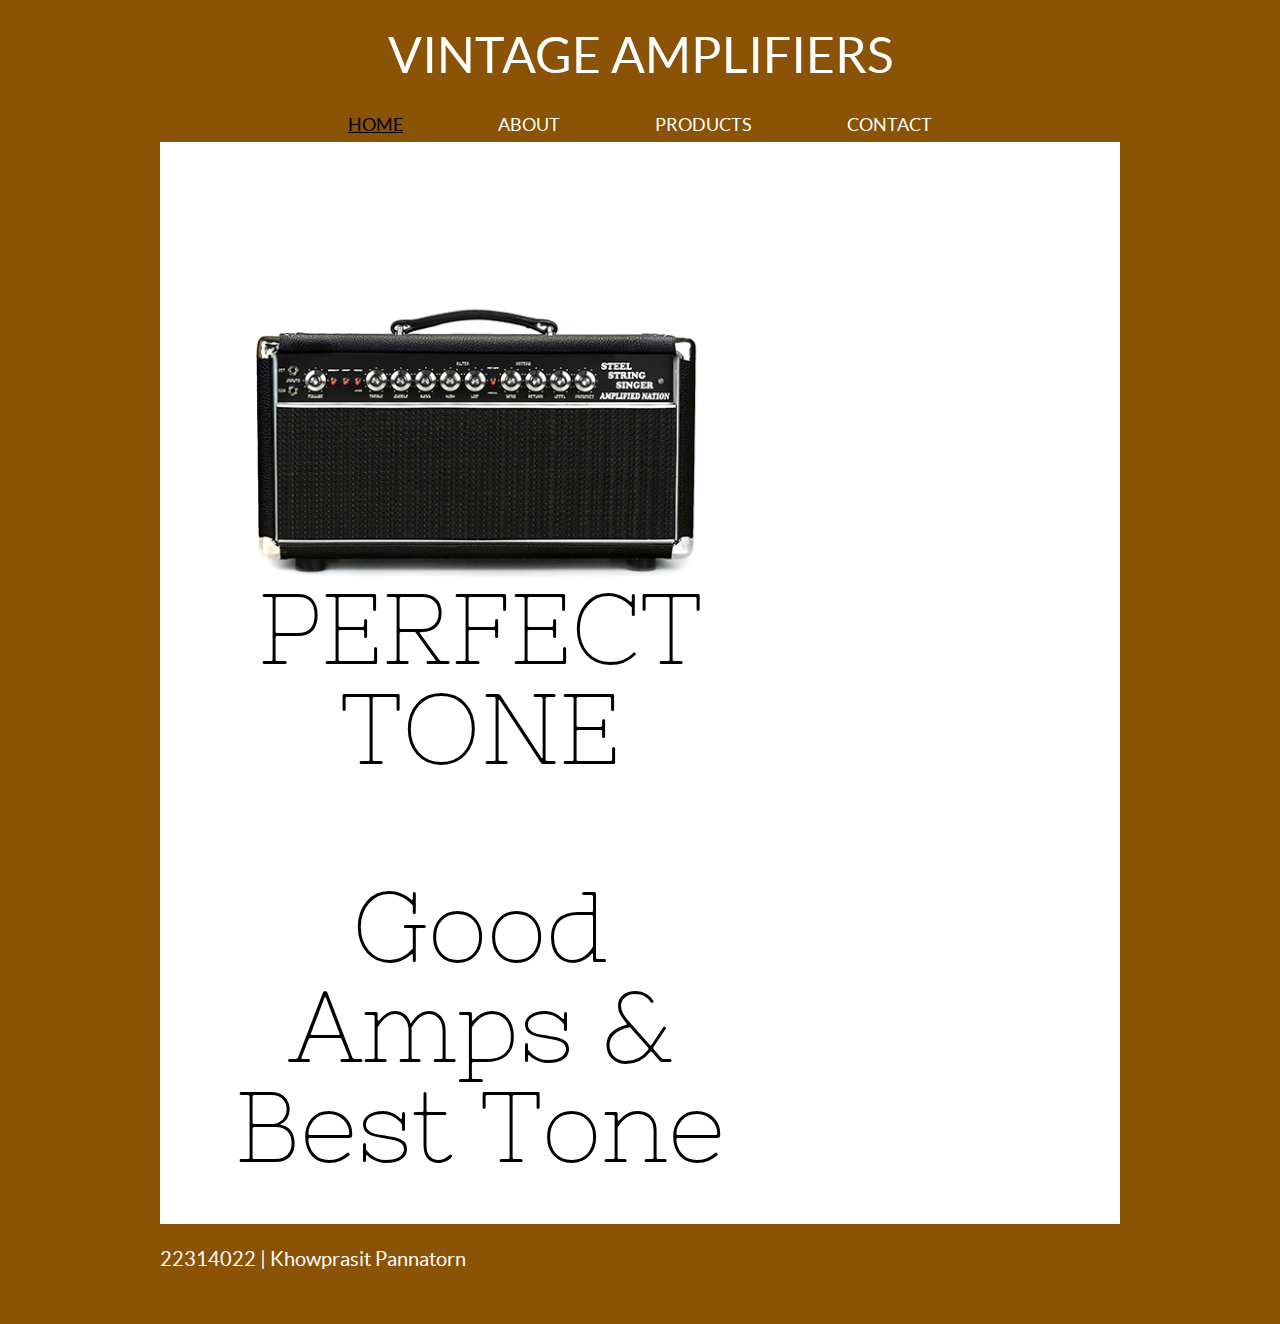
<file: index.html>
<!DOCTYPE html>
<!-- Website template by freewebsitetemplates.com -->
<html>
<head>
	<meta charset="UTF-8">
	<meta name="viewport" content="user-scalable=0, width=device-width, initial-scale=1.0, maximum-scale=1.0, minimum-scale=1.0">
	<title>Belle &amp; Carrie Rehabilitation Yoga Web Template</title>
	<link rel="stylesheet" type="text/css" href="css/style.css">
	<link rel="stylesheet" type="text/css" href="css/mobile.css">
	<script type='text/javascript' src='js/mobile.js'></script>
</head>
<body>
	<div id="header">
		<h1><a href="index.html">VINTAGE AMPLIFIERS</a></h1>
		<ul id="navigation">
			<li class="current">
				<a href="index.html">Home</a>
			</li>
			<li>
				<a href="about.html">About</a>
			</li>
			<li>
				<a href="classes.html">Products</a>
				<ul>
					<li>
						<a href="instructors.html">Gallery</a>
					</li>
				</ul>
			</li>
			<li>
				<a href="contact.html">Contact</a>
			</li>
		</ul>
	</div>
	<div id="body">
		<div id="tagline">
			<img src="images/amp.png" alt="lady doing yoga" class="figure">
			<h1>Perfect Tone</h1>
			<p>
				Good Amps &amp; Best Tone
			</p>
		</div>
	</div>
	<div id="footer">
		<div>
			<p>
				22314022 | Khowprasit Pannatorn
			</p>
		</div>
	</div>
</body>
</html>
</file>
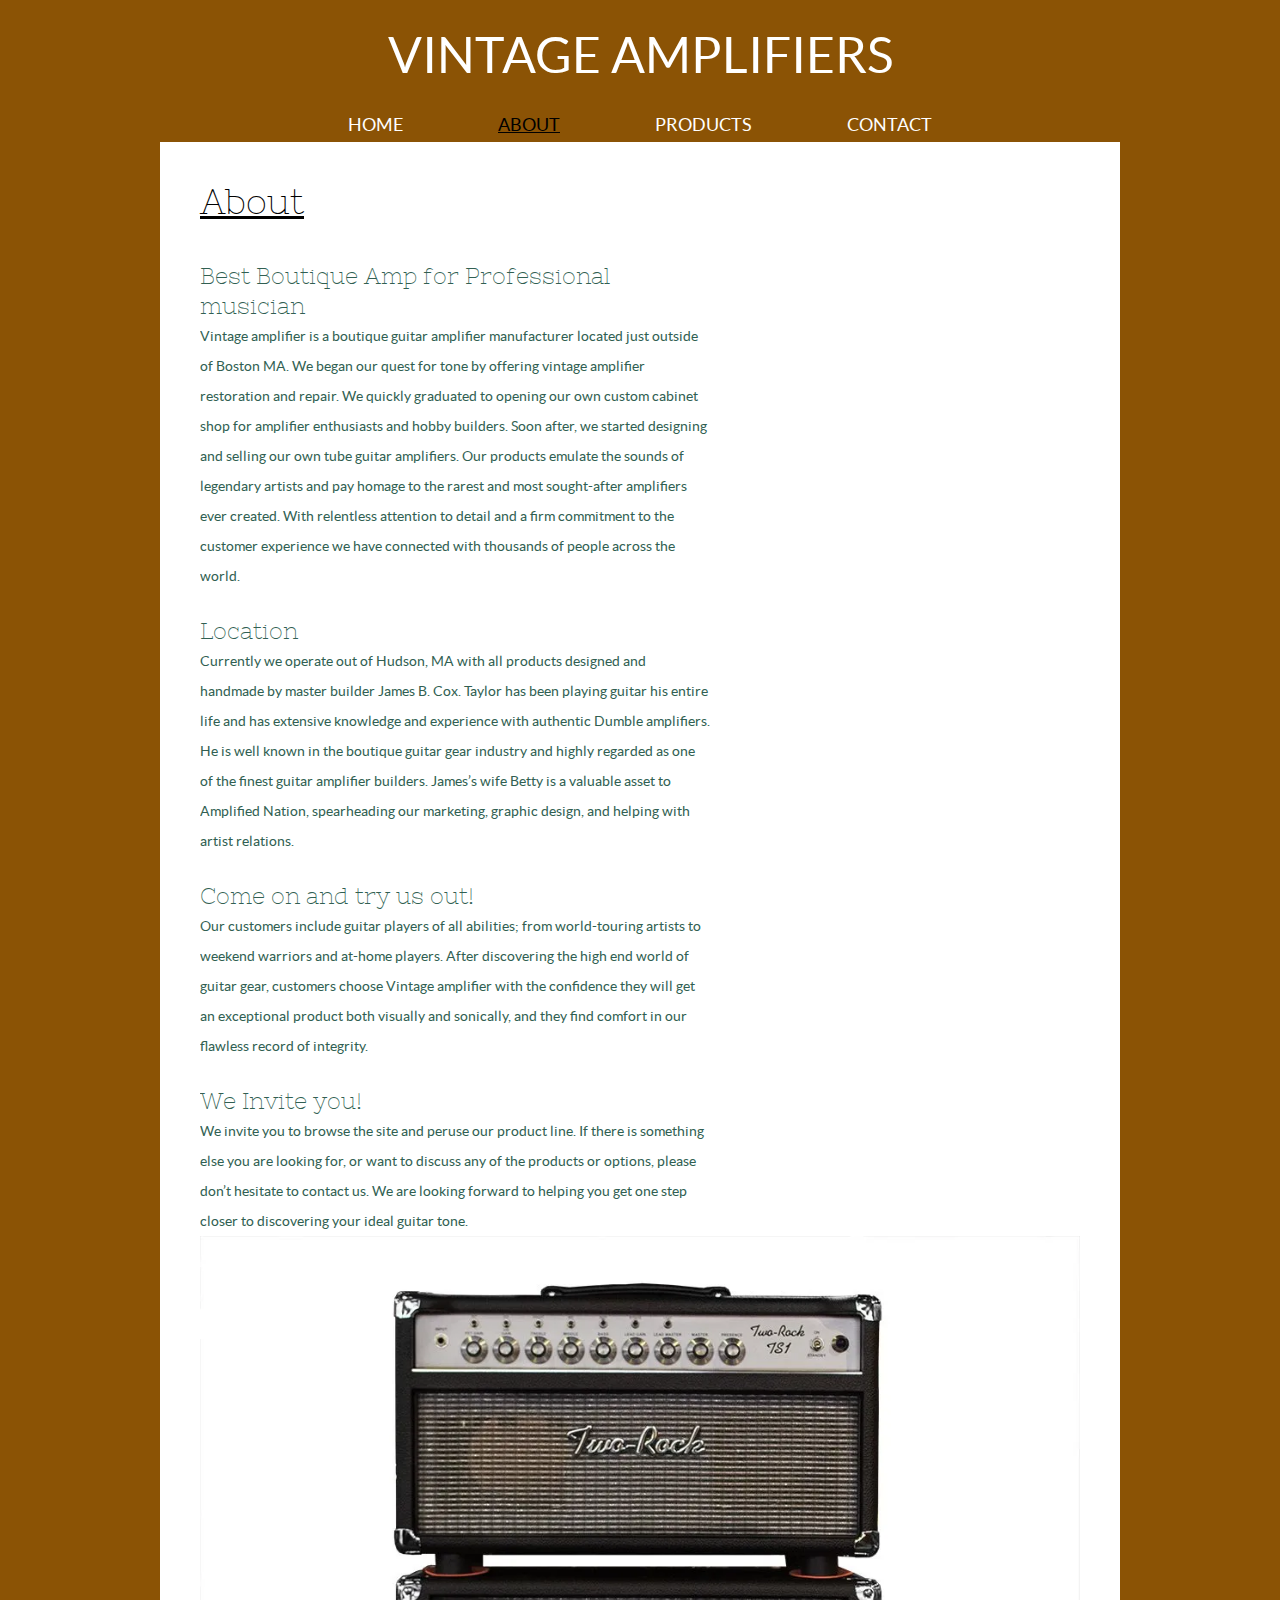
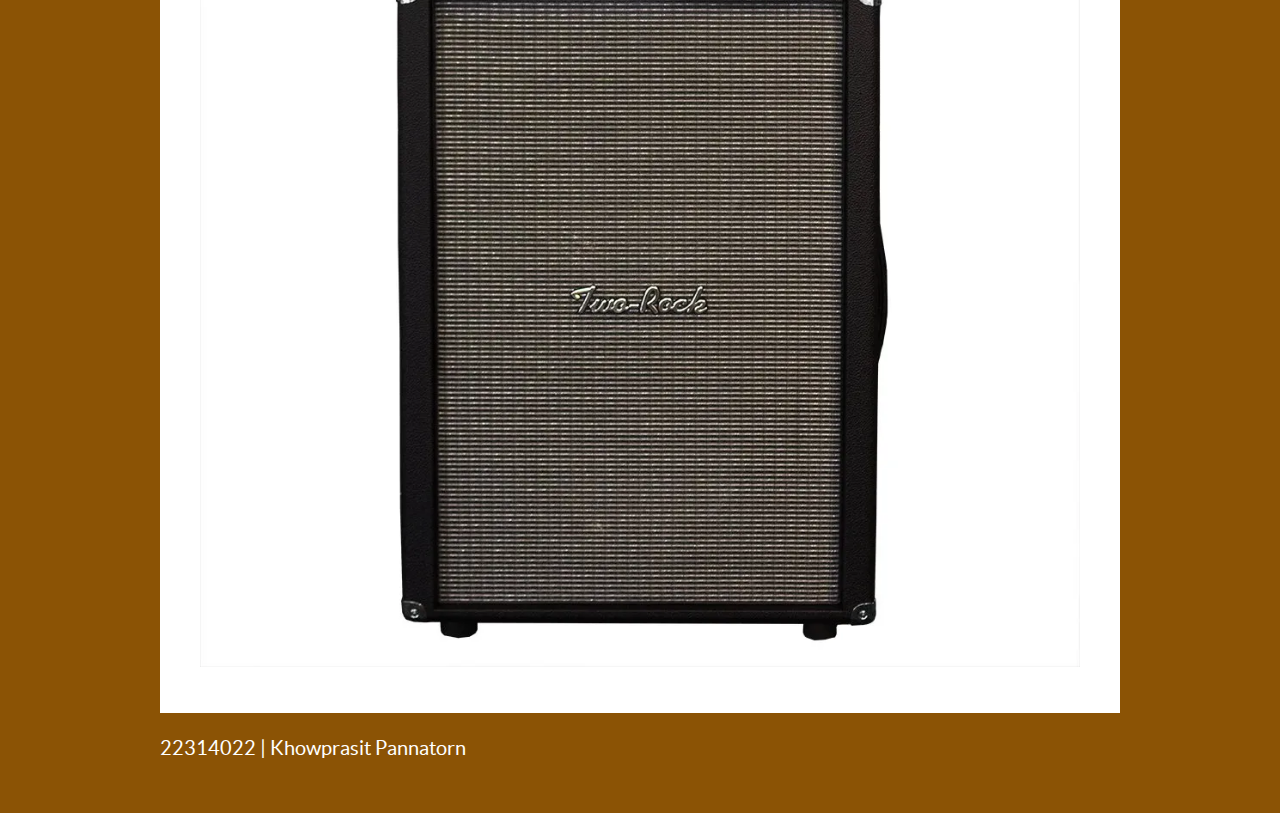
<file: about.html>
<!DOCTYPE html>
<!-- Website template by freewebsitetemplates.com -->
<html>
<head>
	<meta charset="UTF-8">
	<meta name="viewport" content="user-scalable=0, width=device-width, initial-scale=1.0, maximum-scale=1.0, minimum-scale=1.0">
	<title>About - Belle &amp; Carrie Rehabilitation Yoga Web Template</title>
	<link rel="stylesheet" type="text/css" href="css/style.css">
	<link rel="stylesheet" type="text/css" href="css/mobile.css">
	<script type='text/javascript' src='js/mobile.js'></script>
</head>
<body>
	<div id="header">
		<h1><a href="index.html">VINTAGE AMPLIFIERS</a></h1>
		<ul id="navigation">
			<li>
				<a href="index.html">Home</a>
			</li>
			<li class="current">
				<a href="about.html">About</a>
			</li>
			<li>
				<a href="classes.html">Products</a>
				<ul>
					<li>
						<a href="instructors.html">Gallery</a>
					</li>
				</ul>
			</li>
			<li>
				<a href="contact.html">Contact</a>
			</li>
		</ul>
	</div>
	<div id="body">
		<h2>About</h2>
		<div class="content">
			<div>
				<h3>Best Boutique Amp for Professional musician</h3>
				<p>
					Vintage amplifier  is a boutique guitar amplifier manufacturer located just outside of Boston MA. We began our quest for tone by offering vintage amplifier restoration and repair. We quickly graduated to opening our own custom cabinet shop for amplifier enthusiasts and hobby builders. Soon after, we started designing and selling our own tube guitar amplifiers. Our products emulate the sounds of legendary artists and pay homage to the rarest and most sought-after amplifiers ever created. With relentless attention to detail and a firm commitment to the customer experience we have connected with thousands of people across the world.

				</p>
				<h3>Location</h3>
				<p>
					Currently we operate out of Hudson, MA with all products designed and handmade by master builder James B. Cox. Taylor has been playing guitar his entire life and has extensive knowledge and experience with authentic Dumble amplifiers. He is well known in the boutique guitar gear industry and highly regarded as one of the finest guitar amplifier builders. James’s wife Betty is a valuable asset to Amplified Nation, spearheading our marketing, graphic design, and helping with artist relations. 
				</p>
				<h3>Come on and try us out!</h3>
				<p>
					Our customers include guitar players of all abilities; from world-touring artists to weekend warriors and at-home players. After discovering the high end world of guitar gear, customers choose Vintage amplifier with the confidence they will get an exceptional product both visually and sonically, and they find comfort in our flawless record of integrity. 
				</p>
				<h3>We Invite you!</h3>
				<p>
					We invite you to browse the site and peruse our product line. If there is something else you are looking for, or want to discuss any of the products or options, please don’t hesitate to contact us. We are looking forward to helping you get one step closer to discovering your ideal guitar tone. 
				</p>
			</div>
			<img src="images/amp2.webp" alt="lady doing yoga" class="figure2">
		</div>
		
		
	</div>
	<div id="footer"><div>
			<p>
				22314022 | Khowprasit Pannatorn
			</p>
		</div>
	</div>
</body>
</html>
</file>
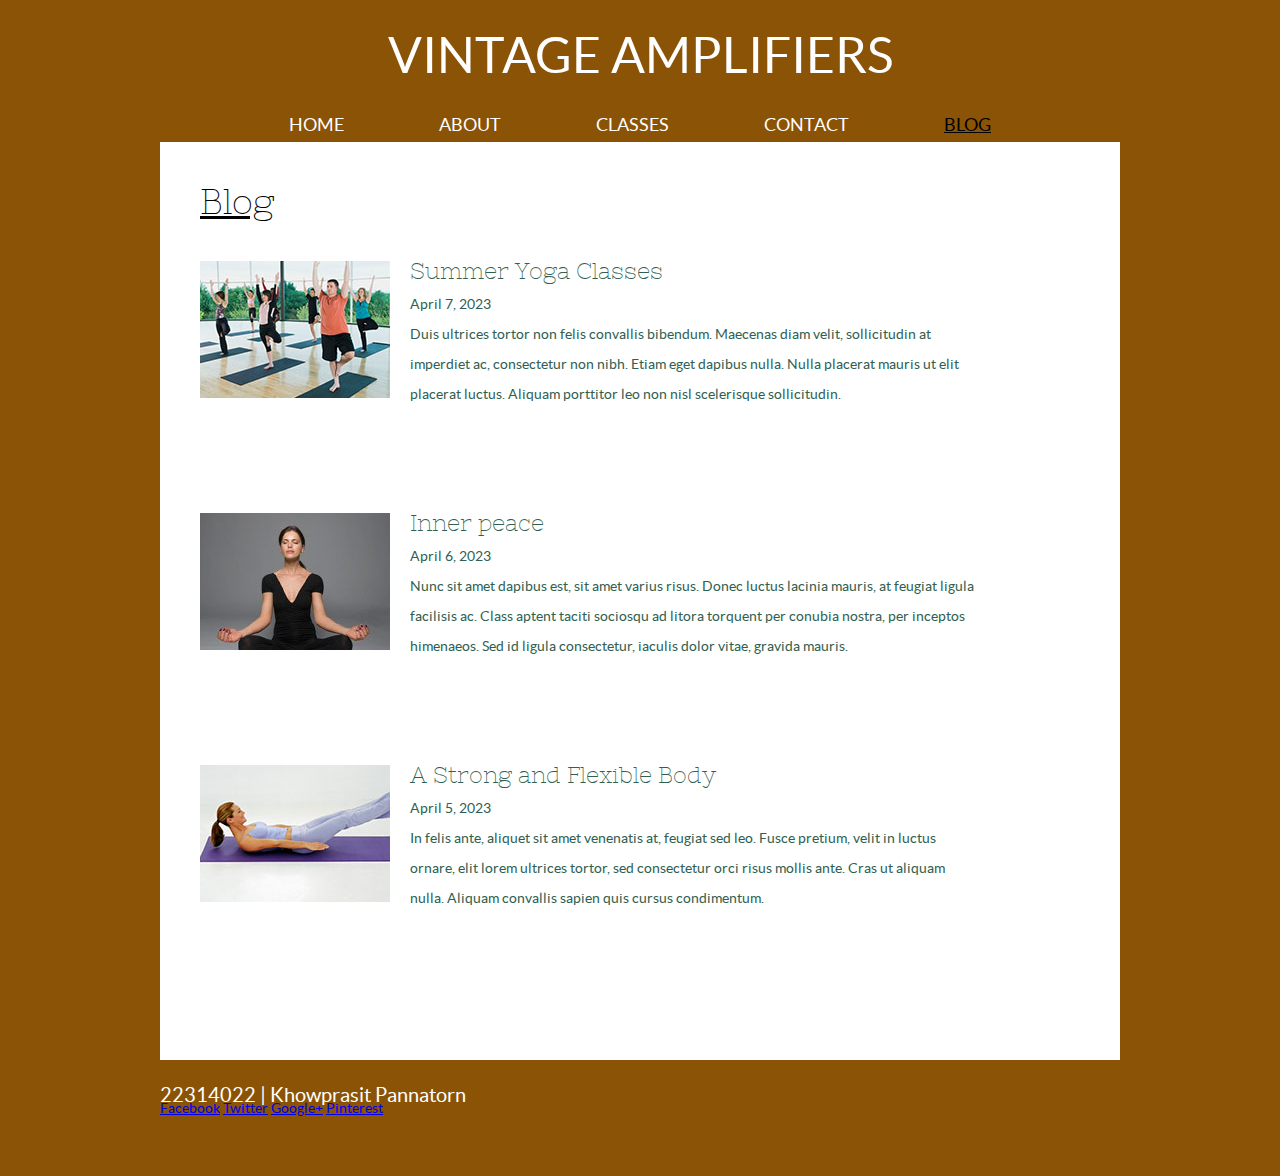
<file: blog.html>
<!DOCTYPE html>
<!-- Website template by freewebsitetemplates.com -->
<html>
<head>
	<meta charset="UTF-8">
	<meta name="viewport" content="user-scalable=0, width=device-width, initial-scale=1.0, maximum-scale=1.0, minimum-scale=1.0">
	<title>Blog - Belle &amp; Carrie Rehabilitation Yoga Web Template</title>
	<link rel="stylesheet" type="text/css" href="css/style.css">
	<link rel="stylesheet" type="text/css" href="css/mobile.css">
	<script type='text/javascript' src='js/mobile.js'></script>
</head>
<body>
	<div id="header">
		<h1><a href="index.html">VINTAGE AMPLIFIERS</a></h1>
		<ul id="navigation">
			<li>
				<a href="index.html">Home</a>
			</li>
			<li>
				<a href="about.html">About</a>
			</li>
			<li>
				<a href="classes.html">Classes</a>
				<ul>
					<li>
						<a href="instructors.html">Instructors</a>
					</li>
				</ul>
			</li>
			<li>
				<a href="contact.html">Contact</a>
			</li>
			<li class="current">
				<a href="blog.html">Blog</a>
			</li>
		</ul>
	</div>
	<div id="body">
		<h2>Blog</h2>
		<ul class="blog">
			<li>
				<img src="images/group-yoga.jpg" alt="yoga in group">
				<h3><a href="singlepost.html">Summer Yoga Classes</a></h3>
				<span>April 7, 2023 </span>
				<p>
					Duis ultrices tortor non felis convallis bibendum. Maecenas diam velit, sollicitudin at imperdiet ac, consectetur non nibh. Etiam eget dapibus nulla. Nulla placerat mauris ut elit placerat luctus. Aliquam porttitor leo non nisl scelerisque sollicitudin.
				</p>
			</li>
			<li>
				<img src="images/yoga-concentrating.jpg" alt="yoga concentrating">
				<h3><a href="singlepost.html">Inner peace</a></h3>
				<span>April 6, 2023 </span>
				<p>
					Nunc sit amet dapibus est, sit amet varius risus. Donec luctus lacinia mauris, at feugiat ligula facilisis ac. Class aptent taciti sociosqu ad litora torquent per conubia nostra, per inceptos himenaeos. Sed id ligula consectetur, iaculis dolor vitae, gravida mauris.
				</p>
			</li>
			<li>
				<img src="images/lying-yoga.jpg" alt="yoga lying down legs in the air">
				<h3><a href="singlepost.html">A Strong and Flexible Body</a></h3>
				<span>April 5, 2023 </span>
				<p>
					In felis ante, aliquet sit amet venenatis at, feugiat sed leo. Fusce pretium, velit in luctus ornare, elit lorem ultrices tortor, sed consectetur orci risus mollis ante. Cras ut aliquam nulla. Aliquam convallis sapien quis cursus condimentum.
				</p>
			</li>
		</ul>
	</div>
	<div id="footer"><div>
			<p>
				22314022 | Khowprasit Pannatorn
			</p>
		</div>
		<div id="connect">
			<a href="https://freewebsitetemplates.com/go/facebook/" id="facebook" target="_blank">Facebook</a>
			<a href="https://freewebsitetemplates.com/go/twitter/" id="twitter" target="_blank">Twitter</a>
			<a href="https://freewebsitetemplates.com/go/googleplus/" id="googleplus" target="_blank">Google&#43;</a>
			<a href="https://freewebsitetemplates.com/go/pinterest/" id="pinterest" target="_blank">Pinterest</a>
		</div>
	</div>
</body>
</html>
</file>
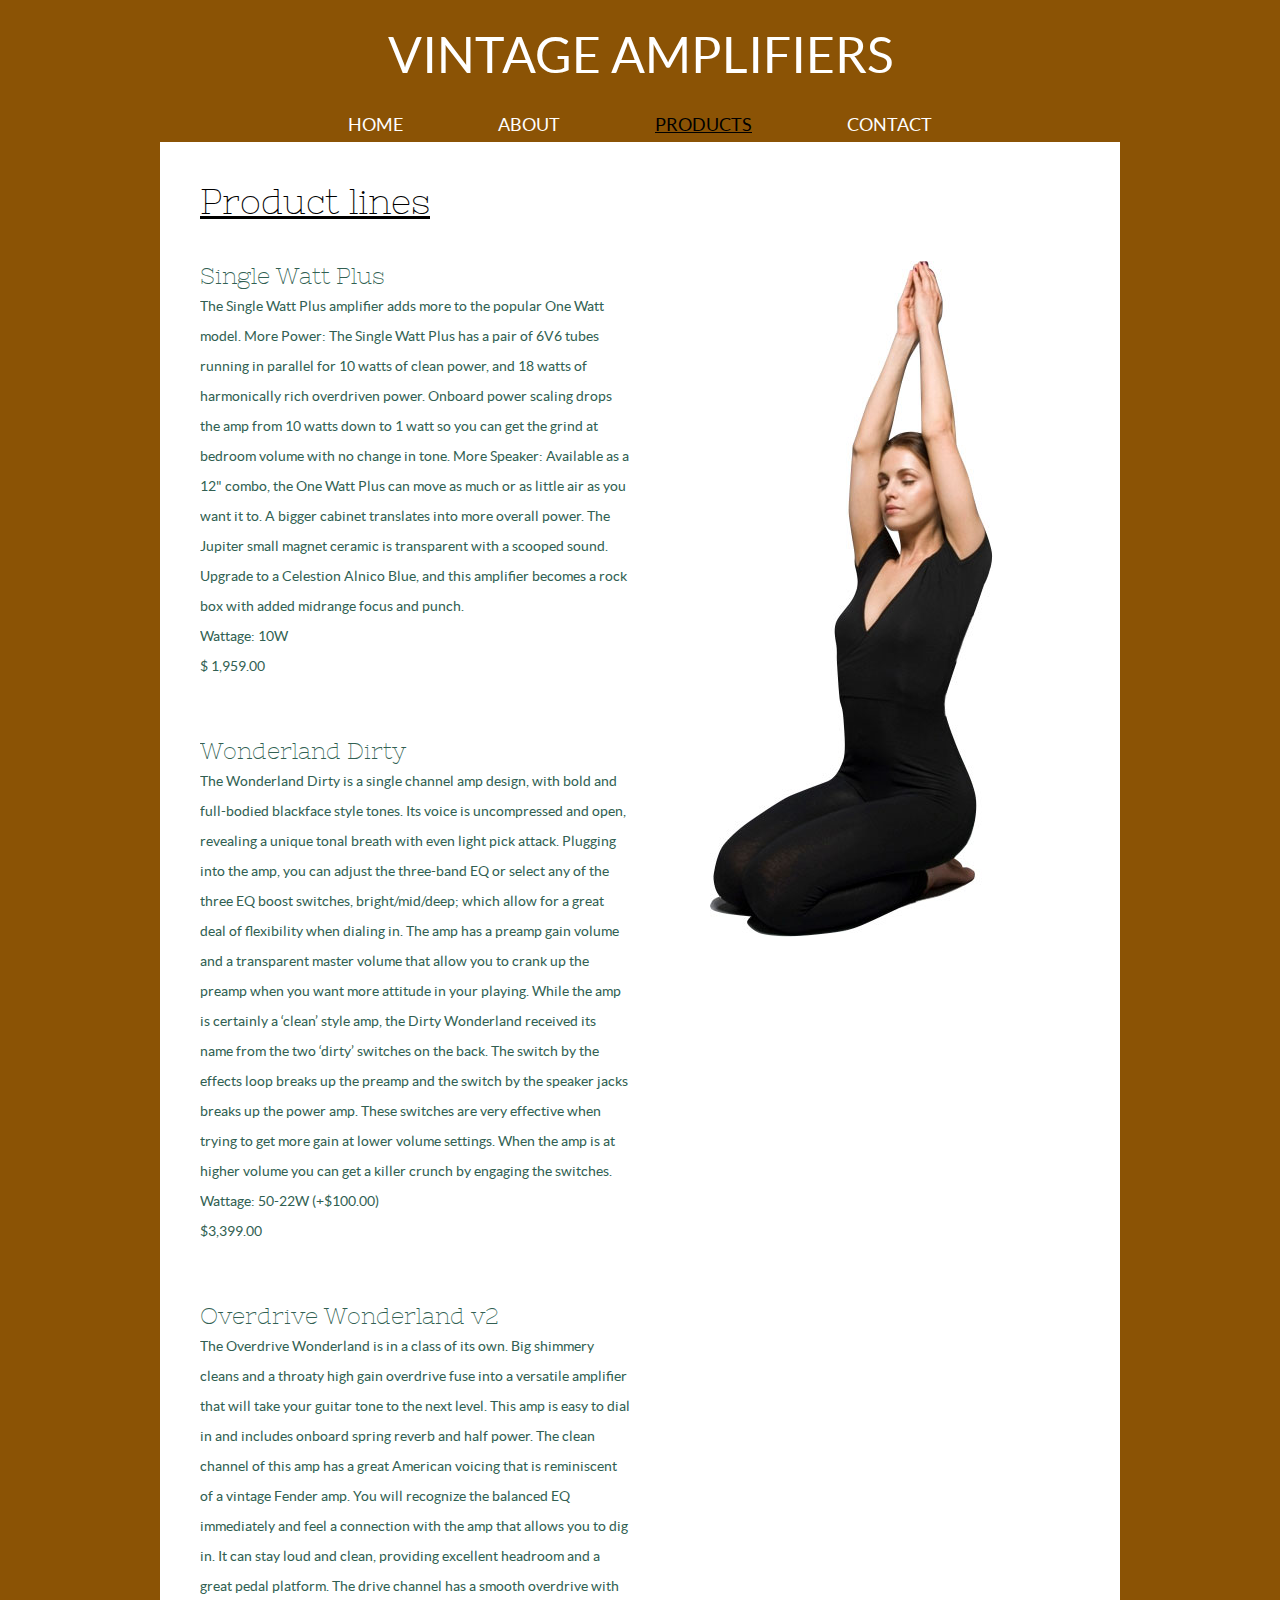
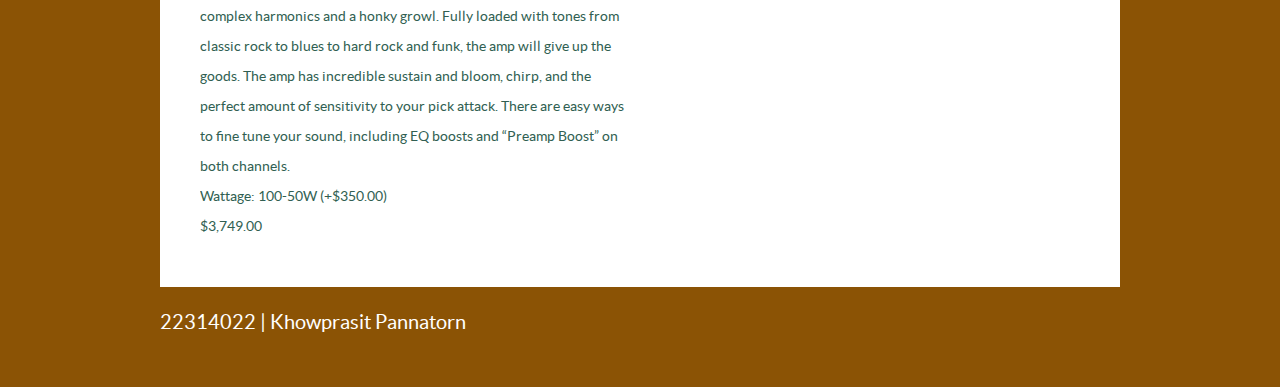
<file: classes.html>
<!DOCTYPE html>
<!-- Website template by freewebsitetemplates.com -->
<html>
<head>
	<meta charset="UTF-8">
	<meta name="viewport" content="user-scalable=0, width=device-width, initial-scale=1.0, maximum-scale=1.0, minimum-scale=1.0">
	<title>Classes - Belle &amp; Carrie Rehabilitation Yoga Web Template</title>
	<link rel="stylesheet" type="text/css" href="css/style.css">
	<link rel="stylesheet" type="text/css" href="css/mobile.css">
	<script type='text/javascript' src='js/mobile.js'></script>
</head>
<body>
	<div id="header">
		<h1><a href="index.html">VINTAGE AMPLIFIERS</a></h1>
		<ul id="navigation">
			<li>
				<a href="index.html">Home</a>
			</li>
			<li>
				<a href="about.html">About</a>
			</li>
			<li class="current">
				<a href="classes.html">Products</a>
				<ul>
					<li>
						<a href="instructors.html">Gallery</a>
					</li>
				</ul>
			</li>
			<li>
				<a href="contact.html">Contact</a>
			</li>

		</ul>
	</div>
	<div id="body">
		<h2>Product lines</h2>
		<div class="content">
			<div>
				<div class="section">
					<h3>Single Watt Plus</h3>
					<p>
						The Single Watt Plus amplifier adds more to the popular One Watt model. 

More Power: The Single Watt Plus has a pair of 6V6 tubes running in parallel for 10 watts of clean power, and 18 watts of harmonically rich overdriven power. Onboard power scaling drops the amp from 10 watts down to 1 watt so you can get the grind at bedroom volume with no change in tone. 

More Speaker: Available as a 12" combo, the One Watt Plus can move as much or as little air as you want it to. A bigger cabinet translates into more overall power. The Jupiter small magnet ceramic is transparent with a scooped sound. Upgrade to a Celestion Alnico Blue, and this amplifier becomes a rock box with added midrange focus and punch. 
					</p>
					<span>Wattage: 10W</span>
					<span>$ 1,959.00
					</span>
				</div>
				<div class="section">
					<h3> Wonderland Dirty
					</h3>
					<p>
						The Wonderland Dirty is a single channel amp design, with bold and full-bodied blackface style tones. Its voice is uncompressed and open, revealing a unique tonal breath with even light pick attack. Plugging into the amp, you can adjust the three-band EQ or select any of the three EQ boost switches, bright/mid/deep; which allow for a great deal of flexibility when dialing in. The amp has a preamp gain volume and a transparent master volume that allow you to crank up the preamp when you want more attitude in your playing. While the amp is certainly a ‘clean’ style amp, the Dirty Wonderland received its name from the two ‘dirty’ switches on the back. The switch by the effects loop breaks up the preamp and the switch by the speaker jacks breaks up the power amp. These switches are very effective when trying to get more gain at lower volume settings. When the amp is at higher volume you can get a killer crunch by engaging the switches.
					</p>
					<span>Wattage: 50-22W (+$100.00)</span>
					<span>$3,399.00</span>
				</div>
				<div class="section">
					<h3> Overdrive Wonderland v2</h3>
					<p>
						The Overdrive Wonderland is in a class of its own.  Big shimmery cleans and a throaty high gain overdrive fuse into a versatile amplifier that will take your guitar tone to the next level.  This amp is easy to dial in and includes onboard spring reverb and half power.

The clean channel of this amp has a great American voicing that is reminiscent of a vintage Fender amp. You will recognize the balanced EQ immediately and feel a connection with the amp that allows you to dig in.  It can stay loud and clean, providing excellent headroom and a great pedal platform.

The drive channel has a smooth overdrive with complex harmonics and a honky growl. Fully loaded with tones from classic rock to blues to hard rock and funk, the amp will give up the goods. The amp has incredible sustain and bloom, chirp, and the perfect amount of sensitivity to your pick attack.  There are easy ways to fine tune your sound, including EQ boosts and “Preamp Boost” on both channels.


					</p>
					<span>Wattage: 100-50W (+$350.00)</span>
					<span>$3,749.00</span>
				</div>
			</div>
			<img src="images/lady-in-yoga.jpg" alt="lady doing yoga" class="figure">
		</div>
	</div>
	<div id="footer"><div>
			<p>
				22314022 | Khowprasit Pannatorn
			</p>
		</div>
	</div>
</body>
</html>
</file>
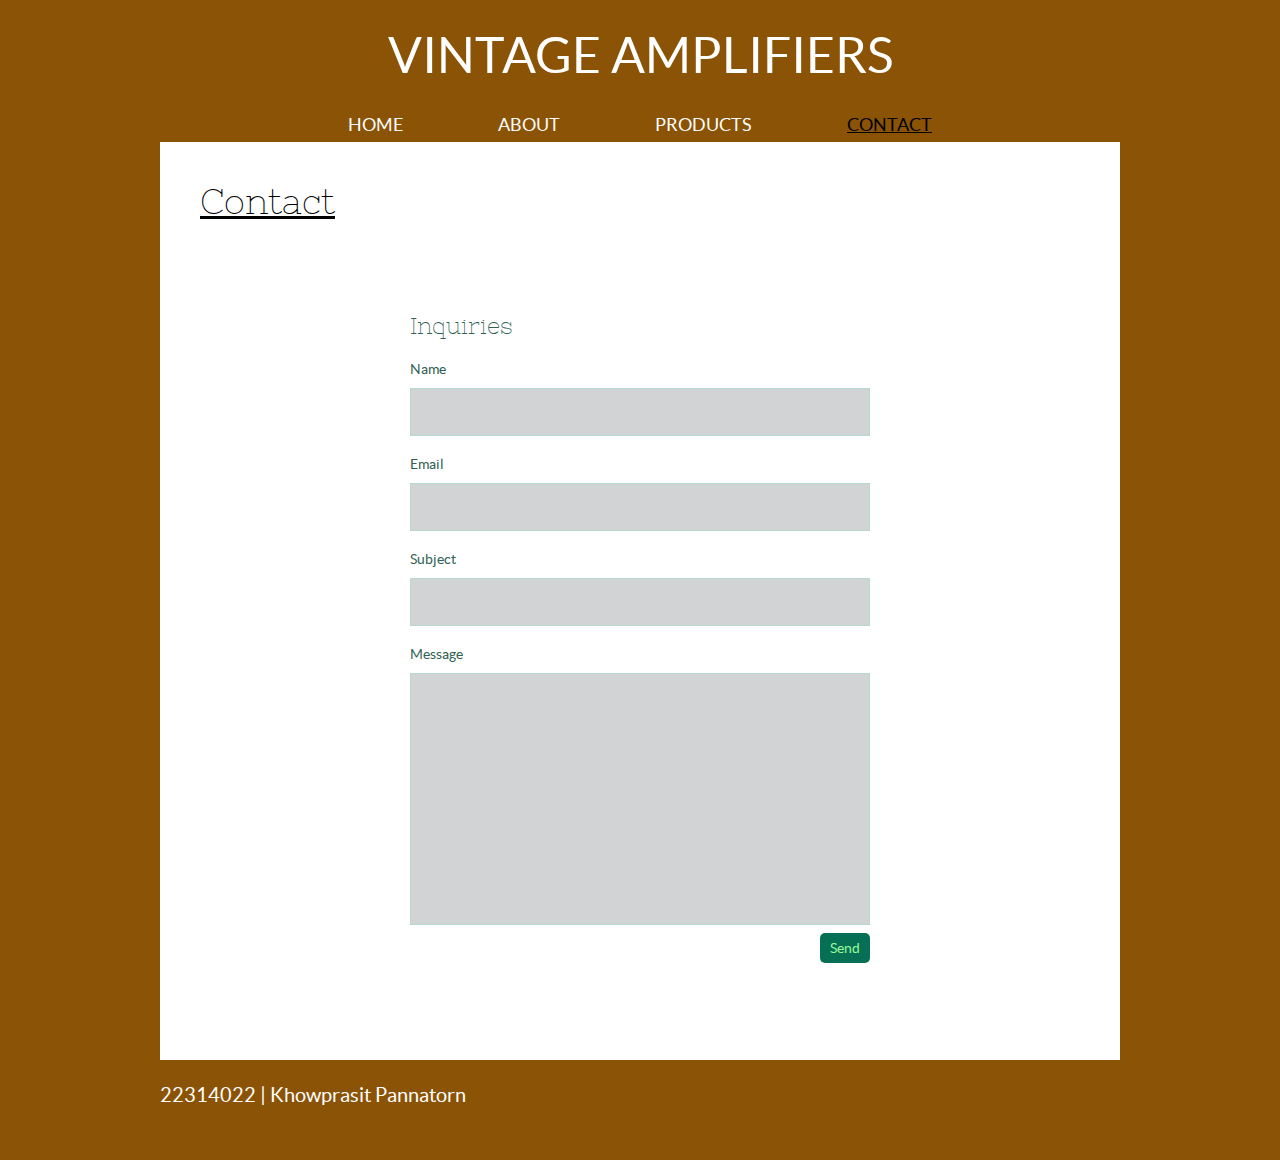
<file: contact.html>
<!DOCTYPE html>
<!-- Website template by freewebsitetemplates.com -->
<html>
<head>
	<meta charset="UTF-8">
	<meta name="viewport" content="user-scalable=0, width=device-width, initial-scale=1.0, maximum-scale=1.0, minimum-scale=1.0">
	<title>Contact - Belle &amp; Carrie Rehabilitation Yoga Web Template</title>
	<link rel="stylesheet" type="text/css" href="css/style.css">
	<link rel="stylesheet" type="text/css" href="css/mobile.css">
	<script type='text/javascript' src='js/mobile.js'></script>
</head>
<body>
	<div id="header">
		<h1><a href="index.html">VINTAGE AMPLIFIERS</a></h1>
		<ul id="navigation">
			<li>
				<a href="index.html">Home</a>
			</li>
			<li>
				<a href="about.html">About</a>
			</li>
			<li>
				<a href="classes.html">Products</a>
				<ul>
					<li>
						<a href="instructors.html">Gallery</a>
					</li>
				</ul>
			</li>
			<li class="current">
				<a href="contact.html">Contact</a>
			</li>
		</ul>
	</div>
	<div id="body">
		<h2>Contact</h2>
		<form action="index.html">
			<h3>Inquiries</h3>
			<label for="name">
				<span>Name</span>
				<input type="text" id="name">
			</label>
			<label for="email">
				<span>Email</span>
				<input type="text" id="email">
			</label>
			<label for="subject">
				<span>Subject</span>
				<input type="text" id="subject">
			</label>
			<label for="message">
				<span>Message</span>
				<textarea name="message" id="message" cols="30" rows="10"></textarea>
			</label>
			<input type="submit" id="send" value="Send">
		</form>
	</div>
	<div id="footer"><div>
			<p>
				22314022 | Khowprasit Pannatorn
			</p>
		</div>
	</div>
</body>
</html>
</file>
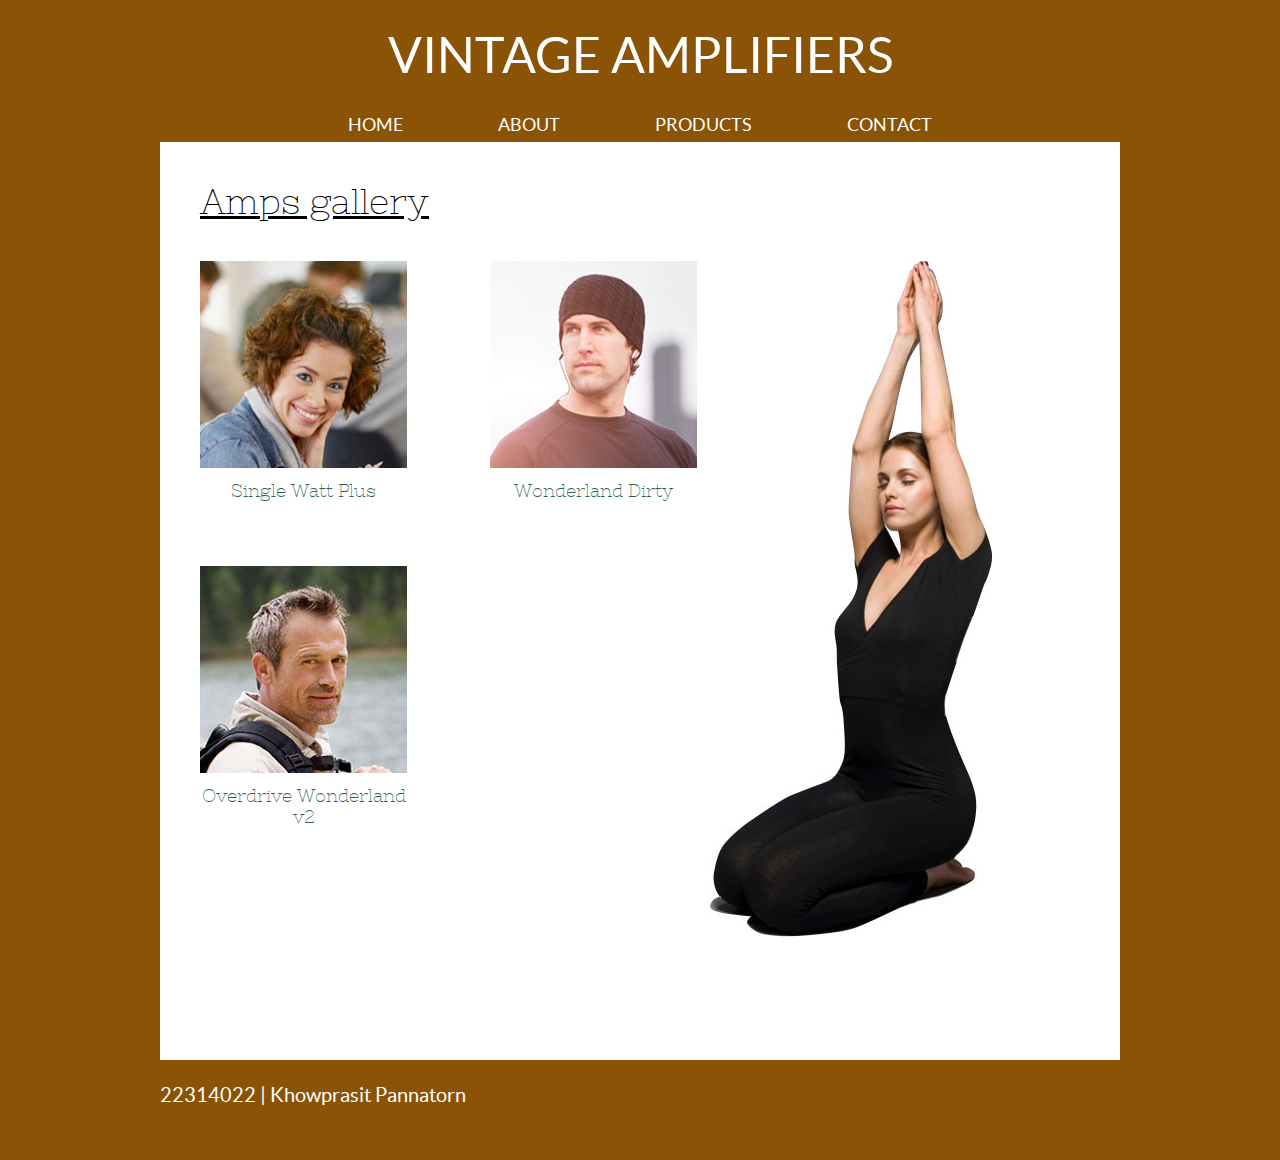
<file: instructors.html>
<!DOCTYPE html>
<!-- Website template by freewebsitetemplates.com -->
<html>
<head>
	<meta charset="UTF-8">
	<meta name="viewport" content="user-scalable=0, width=device-width, initial-scale=1.0, maximum-scale=1.0, minimum-scale=1.0">
	<title>Instructors - Belle &amp; Carrie Rehabilitation Yoga Web Template</title>
	<link rel="stylesheet" type="text/css" href="css/style.css">
	<link rel="stylesheet" type="text/css" href="css/mobile.css">
	<script type='text/javascript' src='js/mobile.js'></script>
</head>
<body>
	<div id="header">
		<h1><a href="index.html">VINTAGE AMPLIFIERS</a></h1>
		<ul id="navigation">
			<li>
				<a href="index.html">Home</a>
			</li>
			<li>
				<a href="about.html">About</a>
			</li>
			<li>
				<a href="classes.html">Products</a>
				<ul>
					<li class="current">
						<a href="instructors.html">Gallery</a>
					</li>
				</ul>
			</li>
			<li>
				<a href="contact.html">Contact</a>
			</li>
		</ul>
	</div>
	<div id="body">
		<h2>Amps gallery</h2>
		<div class="content">
			<div>
				<ul class="section">
					<li>
						<img src="images/instructor1.jpg" alt="Yoga instructor one">
						<h4>Single Watt Plus</h4>
					</li>
					<li>
						<img src="images/instructor2.jpg" alt="Yoga instructor two">
						<h4>Wonderland Dirty</h4>
					</li>
				</ul>
				<ul class="section">
					<li>
						<img src="images/instructor3.jpg" alt="Yoga instructor three">
						<h4>Overdrive Wonderland v2</h4>
					</li>
				</ul>
			</div>
			<img src="images/lady-in-yoga.jpg" alt="lady doing yoga" class="figure">
		</div>
	</div>
	<div id="footer"><div>
			<p>
				22314022 | Khowprasit Pannatorn
			</p>
		</div>
	</div>
</body>
</html>
</file>
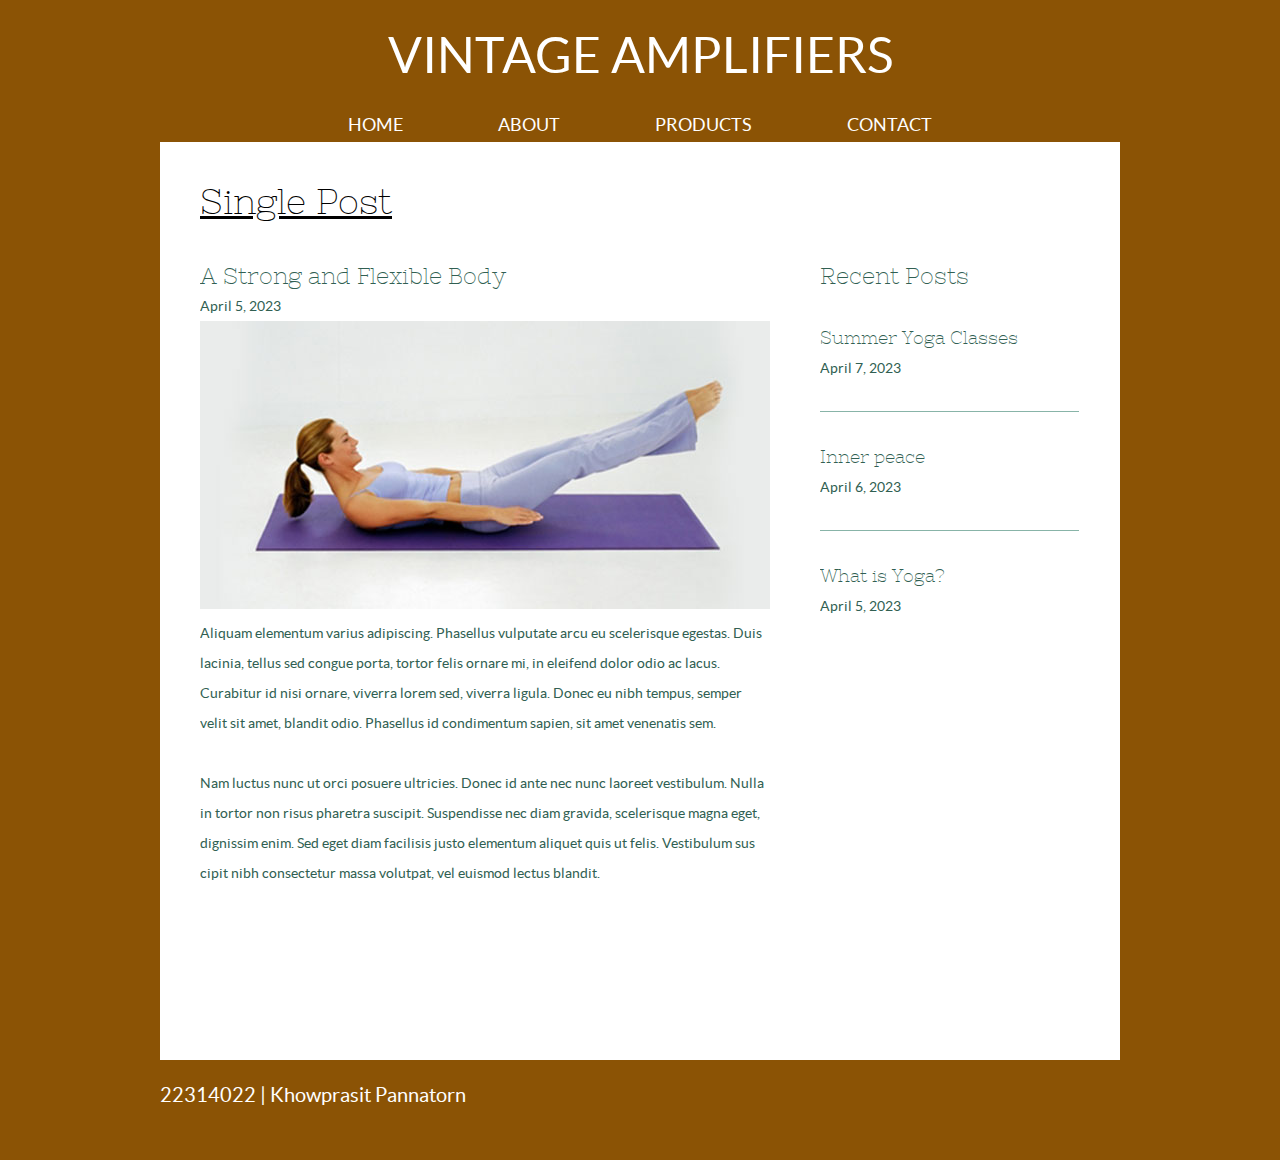
<file: singlepost.html>
<!DOCTYPE html>
<!-- Website template by freewebsitetemplates.com -->
<html>
<head>
	<meta charset="UTF-8">
	<meta name="viewport" content="user-scalable=0, width=device-width, initial-scale=1.0, maximum-scale=1.0, minimum-scale=1.0">
	<title>Single Post - Belle &amp; Carrie Rehabilitation Yoga Web Template</title>
	<link rel="stylesheet" type="text/css" href="css/style.css">
	<link rel="stylesheet" type="text/css" href="css/mobile.css">
	<script type='text/javascript' src='js/mobile.js'></script>
</head>
<body>
	<div id="header">
		<h1><a href="index.html">VINTAGE AMPLIFIERS</a></h1>
		<ul id="navigation">
			<li>
				<a href="index.html">Home</a>
			</li>
			<li>
				<a href="about.html">About</a>
			</li>
			<li>
				<a href="classes.html">Products</a>
				<ul>
					<li>
						<a href="instructors.html">Gallery</a>
					</li>
				</ul>
			</li>
			<li>
				<a href="contact.html">Contact</a>
			</li>
		</ul>
	</div>
	<div id="body">
		<h2>Single Post</h2>
		<div class="content">
			<div class="article">
				<h3>A Strong and Flexible Body</h3>
				<span>April 5, 2023 </span>
				<img src="images/lying-yoga2.jpg" alt="yoga lying down legs in the air">
				<p>
					Aliquam elementum varius adipiscing. Phasellus vulputate arcu eu scelerisque egestas. Duis lacinia, tellus sed congue porta, tortor felis ornare mi, in eleifend dolor odio ac lacus. Curabitur id nisi ornare, viverra lorem sed, viverra ligula.  Donec eu nibh tempus, semper velit sit amet, blandit odio. Phasellus id condimentum sapien, sit amet venenatis sem.
				</p>
				<p>
					Nam luctus nunc ut orci posuere ultricies. Donec id ante nec nunc laoreet vestibulum. Nulla in tortor non risus pharetra suscipit. Suspendisse nec diam gravida, scelerisque magna eget, dignissim enim. Sed eget diam facilisis justo elementum aliquet quis ut felis. Vestibulum sus cipit nibh consectetur massa volutpat, vel euismod lectus blandit.
				</p>
			</div>
			<div class="sidebar">
				<h3>Recent Posts</h3>
				<ul>
					<li>
						<h4><a href="singlepost.html">Summer Yoga Classes</a></h4>
						<span>April 7, 2023 </span>
					</li>
					<li>
						<h4><a href="singlepost.html">Inner peace</a></h4>
						<span>April 6, 2023 </span>
					</li>
					<li>
						<h4><a href="singlepost.html">What is Yoga?</a></h4>
						<span>April 5, 2023 </span>
					</li>
				</ul>
			</div>
		</div>
	</div>
	<div id="footer"><div>
			<p>
				22314022 | Khowprasit Pannatorn
			</p>
		</div>
	</div>
</body>
</html>
</file>
<file: css/style.css>
/* Template by freewebsitetemplates.com */
body {
	background: #8b5305;
	color: #315f52;
	font-family: 'latoregular';
	font-size: 14px;
	margin: 0;
	padding: 0;
}
@font-face {
	font-family: 'latoregular';
	src: url('../fonts/lato-regular-webfont.eot');
	src: url('../fonts/lato-regular-webfont.eot?#iefix') format('embedded-opentype'),
		url('../fonts/lato-regular-webfont.woff') format('woff'),
		url('../fonts/lato-regular-webfont.ttf') format('truetype'),
		url('../fonts/lato-regular-webfont.svg#latoregular') format('svg');
	font-weight: normal;
	font-style: normal;
}
@font-face {
	font-family: 'nixie_oneregular';
	src: url('../fonts/nixieone-regular-webfont.eot');
	src: url('../fonts/nixieone-regular-webfont.eot?#iefix') format('embedded-opentype'),
		url('../fonts/nixieone-regular-webfont.woff') format('woff'),
		url('../fonts/nixieone-regular-webfont.ttf') format('truetype'),
		url('../fonts/nixieone-regular-webfont.svg#nixie_oneregular') format('svg');
	font-weight: normal;
	font-style: normal;
}
a {
	outline: none;
}
img {
	border: none;
}
p {
	line-height: 30px;
	margin: 0;
}
p a {
	color: #315f52;
}
p a:hover {
	color: #451374;
}
#header {
	margin: 0 auto;
	max-width: 960px;
}
#header h1 {
	font-size: 50px;
	font-weight: normal;
	line-height: 50px;
	margin: 0;
	padding: 30px 0;
	text-align: center;
}
#header h1 a {
	color: #ffffff;
	text-decoration: none;
}
#header h1 a span {
	color: #ffffff;
	display: block;
	font-family: 'nixie_oneregular';
	font-size: 26px;
	text-transform: uppercase;
}
#header ul#navigation {
	list-style: none;
	margin: 0;
	padding: 0;
	text-align: center;
}
#header ul#navigation li {
	display: inline;
	line-height: 30px;
	position: relative;
}
#header ul#navigation li a {
	color: #ffffff;
	font-size: 18px;
	padding: 0 46px;
	text-align: center;
	text-decoration: none;
	text-transform: uppercase;
}
#header ul#navigation li a:hover,
#header ul#navigation li.current ul li a:hover {
	color: #eac60f;
}
#header ul#navigation li.current a {
	color: #000000;
	text-decoration: underline;
}
#header ul#navigation li ul {
	display: none;
	left: 0;
	list-style: none outside none;
	margin: 0;
	padding: 11px 0 0;
	position: absolute;
	top: 12px;
}
#header ul#navigation li:hover ul {
	display: block;
}
#header ul#navigation li ul li {
	background: #8b5305;
	display: block;
	height: 46px;
	line-height: 46px;
}
#header ul#navigation li ul li a {
	padding: 0 20px;
}
#header ul#navigation li.current ul li a {
	color: #b6d8cf;
}
#body {
	background: #ffffff;
	margin: 1px auto 0;
	max-width: 880px;
	min-height: 827px;
	overflow: hidden;
	padding: 45px 40px 46px;
}
#body > h2 {
	color: #000000;
	text-decoration: underline;
	font-family: 'nixie_oneregular';
	font-size: 35px;
	font-weight: normal;
	line-height: 30px;
	margin: 0;
	padding: 0 0 44px;
}
#body img.figure {
	display: block;
	float: inline-start;
	position: static;
	max-width: 100%;
	width: auto;
}#body img.figure2 {
	display: block;
	float: right;
	position: static;
	max-width: 100%;
	width: auto;
}
#body div#tagline {
	float: left;
	margin: 110px 0 0 25px;
	max-width: 510px;
}
#body div#tagline h1 {
	color: #000000;
	font-family: 'nixie_oneregular';
	font-size: 100px;
	font-weight: normal;
	line-height: 100px;
	margin: 0;
	padding: 0 0 55px;
	text-align: center;
	text-transform: uppercase;
}
#body div#tagline p {
	color: #000000;
	font-family: 'nixie_oneregular';
	font-size: 100px;
	line-height: 100px;
	padding: 43px 0 0;
	text-align: center;
}
#body div.content {
	overflow: hidden;
}
#body div.content > div {
	float: left;
	width: 510px;
}
#body div.content h3,
#body form h3,
#body ul.blog li h3 {
	font-family: 'nixie_oneregular';
	font-size: 23px;
	font-weight: normal;
	line-height: 30px;
	margin: 0;
	padding: 25px 0 0;
}
#body div.content h3:first-child,
#body div.content div div.section:first-child {
	padding: 0;
}
#body div.content img.figure {
	margin: 0 38px 46px 0;
}
#body div.content div div.section {
	padding: 55px 0 0;
	width: 430px;
}
#body div.content div div.section span {
	display: block;
	line-height: 30px;
}
#body div.content div ul {
	list-style: none;
	margin: 0;
	overflow: hidden;
	padding: 0 0 65px;
}
#body div.content div ul li {
	float: left;
	margin: 0 0 0 83px;
	width: 207px;
}
#body div.content div ul li:first-child {
	margin: 0;
}
#body div.content div ul li img {
	display: block;
	max-width: 100%;
	width: auto;
}
#body div.content div ul li h4 {
	font-family: 'nixie_oneregular';
	font-size: 18px;
	font-weight: normal;
	margin: 0;
	padding: 12px 0 0;
	text-align: center;
}
#body form {
	margin: 25px auto 0;
	overflow: hidden;
	width: 460px;
}
#body form label {
	display: block;
	padding: 15px 0 0;
}
#body form label span {
	display: block;
	line-height: 27px;
	padding: 0 0 5px
}
#body form label input {
	background: #d1d3d4;
	border: 1px solid #b6d8cf;
	color: #315f52;
	display: block;
	font-family: 'latoregular';
	font-size: 14px;
	height: 46px;
	line-height: 46px;
	padding: 0 5px;
	width: 448px;
}
#body form label textarea {
	background: #d1d3d4;
	border: 1px solid #b6d8cf;
	color: #315f52;
	display: block;
	font-family: 'latoregular';
	font-size: 14px;
	height: 250px;
	line-height: 30px;
	overflow: auto;
	padding: 0 5px;
	resize: none;
	width: 448px;
}
#body form input#send {
	background: #077054;
	border: none;
	border-radius: 5px;
	color: #99fa99;
	cursor: pointer;
	font-family: 'latoregular';
	font-size: 14px;
	float: right;
	height: 30px;
	margin: 8px 0 0;
	width: 50px;
}
#body form input#send:hover {
	background: #d3a3ff;
	color: #000000;
}
#body ul.blog {
	list-style: none;
	margin: 0;
	padding: 0;
}
#body ul.blog li {
	overflow: hidden;
	padding: 104px 100px 0 0;
}
#body ul.blog li:first-child {
	padding: 0 100px 0 0;
}
#body ul.blog li img {
	display: block;
	float: left;
	margin: 0 20px 0 0;
	max-width: 100%;
	width: auto;
}
#body ul.blog li h3 {
	line-height: 20px;
	padding: 0 0 8px;
}
#body ul.blog li h3 a,
#body div.content div.sidebar ul li h4 a {
	color: #315f52;
	text-decoration: none;
}
#body ul.blog li h3 a:hover,
#body div.content div.sidebar ul li h4 a:hover {
	text-decoration: underline;
}
#body ul.blog li span,
#body div.content div.article span,
#body div.content div.sidebar ul li span {
	display: block;
	line-height: 30px;
}
#body div.content div.article {
	width: 570px;
}
#body div.content div.article img {
	display: block;
	margin: 0 0 9px;
	max-width: 100%;
	width: auto;
}
#body div.content div.article p {
	padding: 0 0 30px;
}
#body div.content div.sidebar {
	float: left;
	margin: 0 0 0 50px;
	width: 259px;
}
#body div.content div.sidebar ul {
	padding: 20px 0 0;
}
#body div.content div.sidebar ul li {
	border-top: 1px solid #88b4a8;
	float: none;
	margin: 0;
	padding: 18px 0 28px;
	width: auto;
}
#body div.content div.sidebar ul li:first-child {
	border: none;
	padding: 0 0 28px;
}
#body div.content div.sidebar ul li h4 {
	line-height: 30px;
	text-align: left;
}
#footer {
	margin: 0 auto;
	max-width: 960px;
	overflow: hidden;
	padding: 30px 0 60px;
}
#footer div {
	float: left;
	width: 500px;
}
#footer div p {
	color: #ffffff;
	font-size: 20px;
	line-height: 10px;
}
</file>
<file: css/mobile.css>
/* Website template by freewebsitetemplates.com */
@media only screen and (max-width : 918px) {
	html {
		-webkit-text-size-adjust: none;
	}
	#mobile-navigation {
		background: url(../images/mobile/mobile-menu.png) no-repeat 0 0;
		display: block;
		height: 50px;
		margin: 0;
		padding: 0;
		position: absolute;
		right: 0;
		top: 20px;
		width: 50px;
		z-index: 1001;
	}
	#header ul#navigation {
		background: url(../images/mobile/bg-mobile.png);
		border: 1px solid #99fa99;
		display: none;
		font-size: 1.5625em;
		height: auto;
		left: 0;
		margin: 0 auto;
		position: absolute;
		padding: 0;
		top: 71px;
		transition: all .5s ease-in-out;
		width: 100%;
		z-index: 1001;
	}
	#header ul#navigation li {
		background: none;
		display: block;
		float: none;
		height: auto;
		line-height: normal;
		margin: 0;
		padding: 0;
		text-align: center;
		width: 100%;
	}
	#header ul#navigation li:first-child,
	#header ul#navigation li ul li:first-child {
		border: none;
		width: 100%;
	}
	#header ul#navigation li a {
		background: none;
		border-top: 1px solid #99fa99;
		color: #ffffff;
		display: block;
		font-family: Arial;
		font-size: 0.8125em;
		font-weight: normal;
		height: 49px;
		line-height: 49px;
		padding: 0 15px;
		text-align: left;
		width: auto;
	}
	#header ul#navigation li span {
		background: transparent url(../images/mobile/mobile-expand.png) no-repeat;
		border-left: 1px solid #99fa99;
		border-top: 1px solid #99fa99;
		display: block;
		height: 49px;
		position: absolute;
		right: 0;
		top: 0;
		width: 50px;
	}
	#header ul#navigation li.current span {
		background: url(../images/mobile/mobile-expand.png) no-repeat;
	}
	#header ul#navigation li.current ul li a {
		background: none;
		color: #ffffff;
	}
	#header ul#navigation li a:hover,
	#header ul#navigation li.current ul li a:hover,
	#header ul#navigation li.current a {
		background: rgba(153, 250, 153, 0.8);
		color: #ffffff;
	}
	#header ul#navigation > li:first-child > a {
		border: none;
	}
	#header ul#navigation li ul {
		border: 0;
		display: none;
		left: 0;
		margin: 0;
		opacity: 1;
		padding: 0;
		position: relative;
		top: 0;
		width: 100%;
	}
	#header ul#navigation li ul,
	#header ul#navigation li:hover ul {
		display: none;
	}
	#header ul#navigation li ul li {
		background: none;
		height: auto;
		line-height: normal;
		padding: 0;
		text-align: left;
	}
	#header ul#navigation li ul li a {
		padding: 0 30px;
	}
	#header {
		position: relative;
		width: 90%;
	}
	#header h1 {
		padding: 74px 0 0;
	}
	#body {
		margin: 20px auto 0;
		padding: 45px 0 46px;
		width: 90%;
	}
	#body div#tagline {
		float: none;
		margin: 20px auto 0;
		width: 90%;
	}
	#body div#tagline h1 {
		background-size: 37% auto;
		line-height: 1em;
		padding: 0 0 50px;
	}
	#body div#tagline p {
		font-size: 5em;
		line-height: 1.25em;
		padding: 43px 10px;
	}
	#body img.figure {
		float: none;
		margin: 0 auto;
		width: 70%;
	}
	#body > h2 {
		padding: 0 20px 30px;
	}
	#body div.content {
		padding: 0 20px;
	}
	#body div.content div,
	#footer div {
		float: none;
		width: auto;
	}
	#body div.content img.figure {
		margin: 0 auto;
	}
	#body div.content div div.section {
		padding: 30px 0 0;
		width: auto;
	}
	#body div.content div ul li {
		margin: 0 5%;
		width: 40%;
	}
	#body div.content div ul li:first-child {
		margin: 0 5%;
	}
	#body form {
		margin: 0 auto;
		padding: 0 20px;
		width: auto;
	}
	#body form h3,
	#body ul.blog li:first-child {
		padding: 0;
	}
	#body form label input,
	#body form label textarea {
		border-radius: 0;
		padding: 0 3%;
		-webkit-appearance: none;
		width: 93%;
	}
	#body form input#send {
		margin: 8px 2px 0 0;
		padding: 0;
		text-align: center;
		-webkit-appearance: none;
	}
	#body ul.blog {
		padding: 0 20px;
	}
	#body ul.blog li {
		padding: 30px 0 0;
	}
	#body ul.blog li img {
		margin: 0 0 20px;
		width: 100%;
	}
	#body ul.blog li h3 {
		line-height: 1.35em;
	}
	#body div.content div.article {
		width: auto;
	}
	#body div.content div.sidebar {
		float: none;
		margin: 0;
		width: auto;
	}
	#body div.content div.sidebar ul li:first-child {
		margin: 0;
	}
	#footer {
		padding: 20px 0;
		width: 90%;
	}
	#footer div span {
		line-height: 1.25em;
		text-align: center;
	}
	#footer div p {
		font-size: 1.125em;
		line-height: 1.65em;
		padding: 20px 0 0;
		text-align: center;
	}
	#footer div#connect {
		float: none;
		margin: 30px auto 0;
		max-width: 185px;
	}
}
@media screen
and (max-width : 320px) {
	#header h1 {
		font-size: 2.8125em;
	}
	#header h1 a span {
		font-size: 0.5em;
		line-height: 1.25em;
	}
	#body div#tagline h1 {
		font-size: 4.375em;
	}
	#body div#tagline p {
		font-size: 3.125em;
	}
	#footer div p {
		font-size: 1em;
	}
}
</file>
